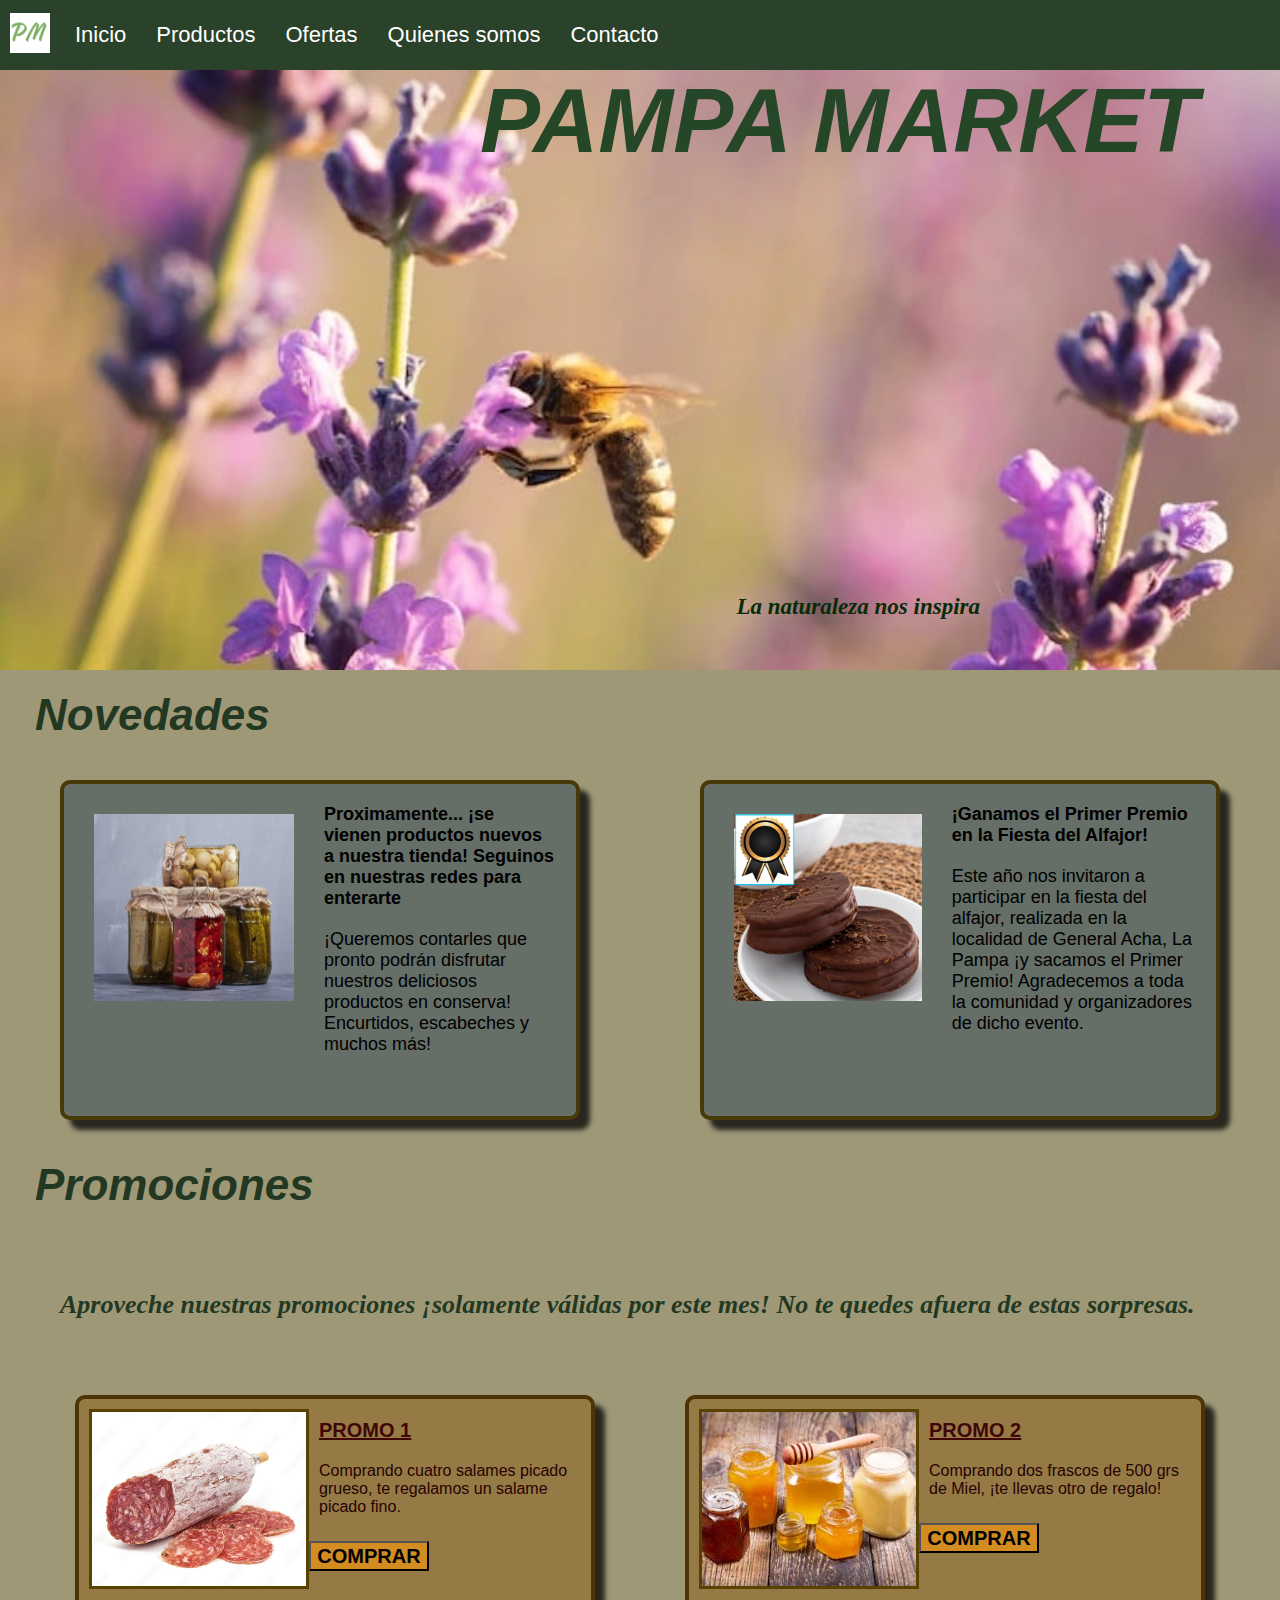
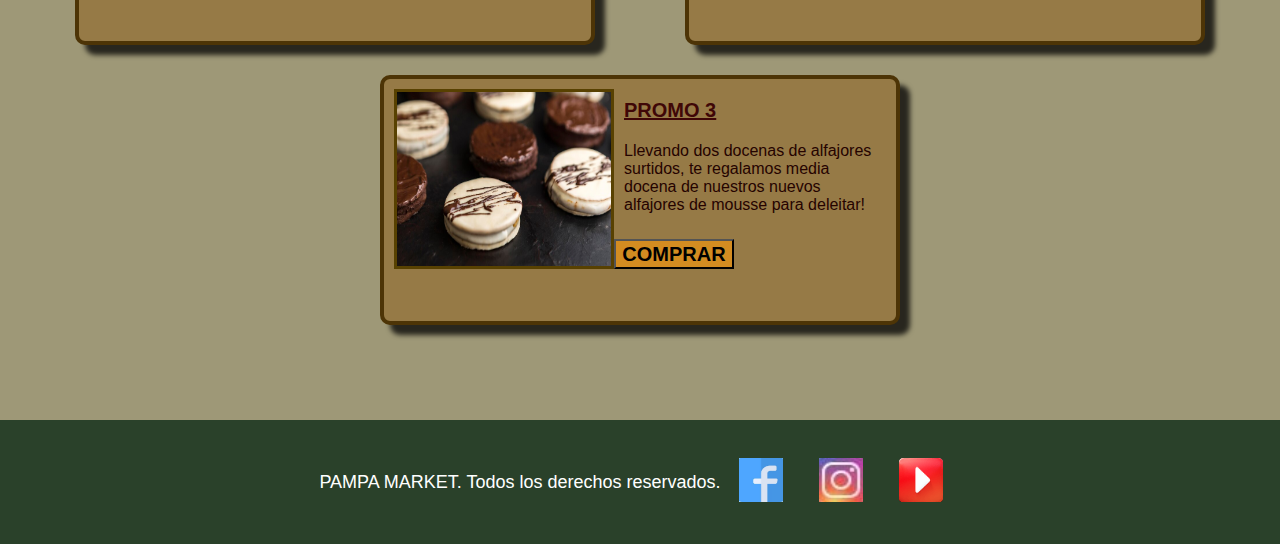
<file: index.html>
<!DOCTYPE html>
<html lang="en">
<head>
    <meta charset="UTF-8">
    <meta http-equiv="X-UA-Compatible" content="IE=edge">
    <meta name="viewport" content="width=device-width, initial-scale=1.0">
    <meta name="description" content="Descubri los productos regionales mas sabrosos y tradicionales">
    <title>Primer premio en la fiesta del alfajor</title>
    <link rel="shortcut icon" href="./assets/img/logo pampa market.jpg" type="image/x-icon">
    <link rel="stylesheet" href="https://cdnjs.cloudflare.com/ajax/libs/font-awesome/6.2.1/css/all.min.css" integrity="sha512-MV7K8+y+gLIBoVD59lQIYicR65iaqukzvf/nwasF0nqhPay5w/9lJmVM2hMDcnK1OnMGCdVK+iQrJ7lzPJQd1w==" crossorigin="anonymous" referrerpolicy="no-referrer" />
    <link rel="stylesheet" href="./assets/css/style.css">
</head>
<body>
    <nav class="navegador">
        <a href="./index.html"><img class="logo" src="./assets/img/logo pampa market-min.jpg" alt="Logo"></a>
        <label for="fa-bars"><i class="fa-solid fa-bars"></i></label>
        <input type="checkbox" name="" id="fa-bars">
        <ul>
            <li><a href="./index.html">Inicio</a></li>
            <li><a href="./pages/productos.html">Productos</a></li>
            <li><a href="./pages/ofertas.html">Ofertas</a></li>
            <li><a href="./pages/quienes-somos.html">Quienes somos</a></li>
            <li><a href="./pages/contacto.html">Contacto</a></li>
        </ul> 
    </nav>
    <header>
        <div class="imagenInicio">
            <h1 class="nombreEmpresa">PAMPA MARKET</h1>
            <h5 class="frase">La naturaleza nos inspira</h5>
        </div>    
    </header>
    <main class="fondoPagina">
        <h2 class="titulo">Novedades</h2>
            <section class="novedades">
                <div class="novedad">
                    <img class="novedades__img" src="./assets/img/encurtidos-min.jpg" alt="encurtidos y conservas">
                    <div>
                        <h4 class="subtituloNov" ><strong>Proximamente... ¡se vienen productos nuevos a nuestra tienda! Seguinos en nuestras redes para enterarte</strong></h4>
                        <p class="novedades__descrip"> ¡Queremos contarles que pronto podrán disfrutar nuestros deliciosos productos en conserva! Encurtidos,  escabeches y muchos más!</p>
                    </div>
                </div>
                <div class="novedad">
                    <img class="novedades__img" src="./assets/img/alfajor-premio-min.jpeg" alt="premio alfajor">
                    <div>   
                        <h4 class="subtituloNov" ><strong> ¡Ganamos el Primer Premio en la Fiesta del Alfajor!</strong></h4>
                        <p class="novedades__descrip">Este año nos invitaron a participar en la fiesta del alfajor, realizada en la localidad de General Acha, La Pampa ¡y sacamos el Primer Premio! Agradecemos a toda la comunidad y organizadores de dicho evento.</p>
                    </div>   
                </div>
            </section>
        <h2 class="titulo">Promociones</h2>
            <h4><p class="promoEnfasis">Aproveche nuestras promociones ¡solamente válidas por este mes! No te quedes afuera de estas sorpresas.</p></h4>
            <section class="promociones">
                <div class="promo">
                    <img class="promo__img" src="./assets/img/salame-min.jpg" alt="salames">
                    <div class="promoInfo">
                        <h4 class="promo__titulo">PROMO 1</h4>     
                        <p class="promo__descrip">Comprando cuatro salames picado grueso, te regalamos un salame picado fino. </p>
                        <button class="button">COMPRAR</button>
                    </div>
                </div>
                <div class="promo">
                    <img class="promo__img" src="./assets/img/foto miel-min.jpg" alt="miel">
                    <div class="promoInfo">
                        <h4 class="promo__titulo">PROMO 2</h4>     
                        <p class="promo__descrip">Comprando dos frascos de 500 grs de Miel, ¡te llevas otro de regalo! </p>
                        <button class="button">COMPRAR</button>
                    </div>
                </div>
                <div class="promo">
                    <img class="promo__img" src="./assets/img/alfajoresbyn-min.jpg" alt="alfajores">
                    <div class="promoInfo">
                        <h4 class="promo__titulo">PROMO 3</h4>     
                        <p class="promo__descrip">Llevando dos docenas de alfajores surtidos, te regalamos media docena de nuestros nuevos alfajores de mousse para deleitar!</p>
                        <button class="button">COMPRAR</button>
                    </div>
                </div>
            </section>
    </main>
    <aside></aside>
    <footer>
        <div class="piePagina">
            <h5 class="footDescrip">PAMPA MARKET. Todos los derechos reservados.</h5>
            <a href="https://www.facebook.com/" target="_blank"><img class="logoRedes" src="./assets/img/fbicon-min.jpg" alt="facebook"></a>
            <a href="https://www.instagram.com/" target="_blank"><img class="logoRedes" src="./assets/img/iconinsta-min.jpg" alt="instagram"></a>
            <a href="https://www.youtube.com/" target="_blank"><img class="logoRedes" src="./assets/img/iconytbe-min.png" alt="youtube"></a>
        </div>
    </footer>
</body>
</html>
</file>
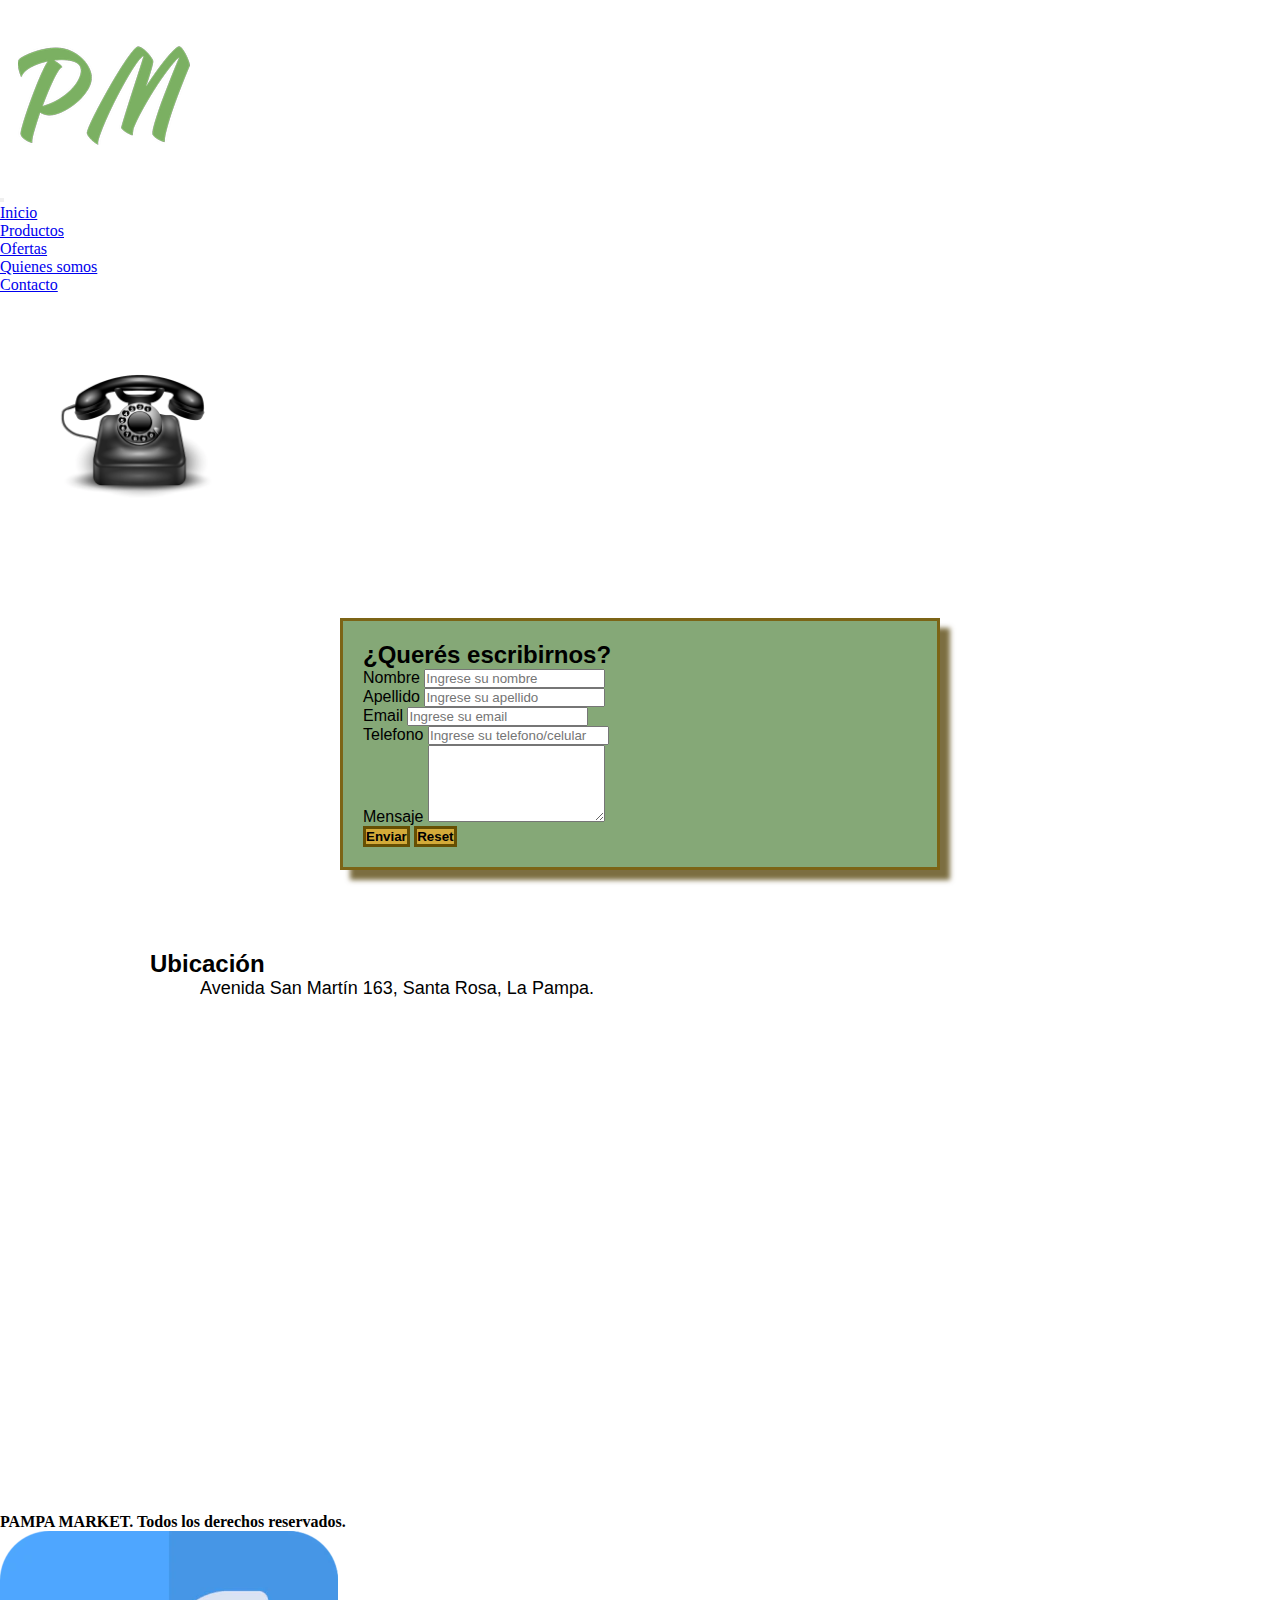
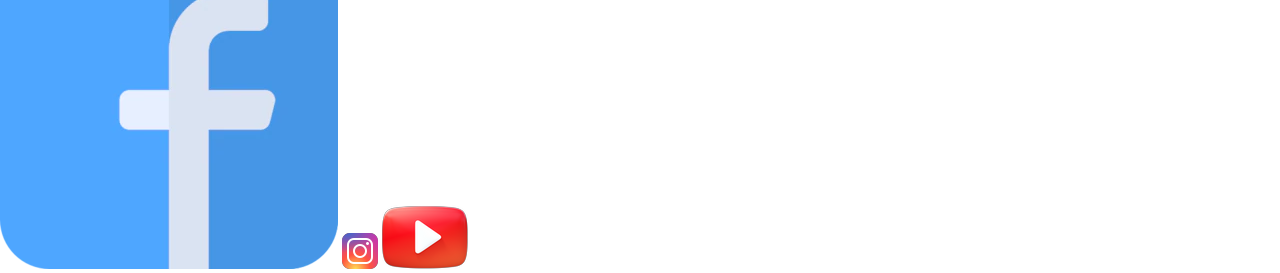
<file: pages/contacto.html>
<!DOCTYPE html>
<html lang="en">
<head>
    <meta charset="UTF-8">
    <meta http-equiv="X-UA-Compatible" content="IE=edge">
    <meta name="viewport" content="width=device-width, initial-scale=1.0">
    <title>Contacto</title>
    <link href="https://cdn.jsdelivr.net/npm/bootstrap@5.3.0-alpha1/dist/css/bootstrap.min.css" rel="stylesheet" integrity="sha384-GLhlTQ8iRABdZLl6O3oVMWSktQOp6b7In1Zl3/Jr59b6EGGoI1aFkw7cmDA6j6gD" crossorigin="anonymous">
    <link rel="stylesheet" href="../assets/css/style.css">
</head>
<body>
    <nav class="navbar navbar-expand-lg navbar-dark bg-dark">
        <div class="container-fluid">
            <button class="navbar-toggler" type="button" data-bs-toggle="collapse" data-bs-target="#navbarNav" aria-controls="navbarNav" aria-expanded="false" aria-label="Toggle navigation">
                <span class="navbar-toggler-icon"></span>
            </button>
            <a class="navbar-brand" href="#"><img class="logo" src="../assets/img/logo pampa market.jpg" alt=""></a>
            <div class="collapse navbar-collapse" id="navbarNav">
                <ul class="navbar-nav">
                    <li class="nav-item">
                        <a class="nav-link active" aria-current="page" href="../index.html">Inicio</a>
                    </li>
                    <li class="nav-item">
                        <a class="nav-link" href="../pages/productos.html">Productos</a>
                    </li>
                    <li class="nav-item">
                        <a class="nav-link" href="../pages/ofertas.html">Ofertas</a>
                    </li>
                    <li class="nav-item">
                        <a class="nav-link" href="../pages/quienes-somos.html">Quienes somos</a>
                    </li>
                    <li class="nav-item">
                        <a class="nav-link" href="../pages/contacto.html">Contacto</a>
                    </li>
                </ul>
            </div>
        </div>
    </nav>
    <header></header>
    <main class="contenidoContacto">
        <div>
            <img class="telefono" src="../assets/img/telefonofijo.webp" alt="telefono">
        </div>
        <form class="formulario" action="">
            <h2 class="tituloFormulario">¿Querés escribirnos?</h2>
            <div class="mb-3">
                <label for="nombre" class="form-label">Nombre</label>
                <input type="text" class="form-control" id="nombre" placeholder="Ingrese su nombre">
            </div>
            <div class="mb-3">
                <label for="apellido" class="form-label">Apellido</label>
                <input type="text" class="form-control" id="apellido" placeholder="Ingrese su apellido">
            </div>
            <div class="mb-3">
                <label for="email" class="form-label">Email</label>
                <input type="email" class="form-control" id="email" placeholder="Ingrese su email">
            </div>
            <div class="mb-3">
                <label for="telefono" class="form-label">Telefono</label>
                <input type="number" class="form-control" id="telefono" placeholder="Ingrese su telefono/celular">
            </div>
            <div class="mb-3">
                <label for="mensaje" class="form-label">Mensaje</label>
                <textarea class="form-control" id="mensaje" rows="5"></textarea>
            </div>
            <div class="d-grid gap-2 col-6 mx-auto">
                <button class="btn btn-primary" type="button">Enviar</button>
                <button class="btn btn-primary" type="reset">Reset</button>
            </div>
        </form>
        <div class="ubicacion">
            <h2 class="ubicacion__titulo">Ubicación</h2>
            <p class="ubicacion__calle">Avenida San Martín 163, Santa Rosa, La Pampa.</p>
        </div>
        <iframe class="mapa" src="https://www.google.com/maps/embed?pb=!1m18!1m12!1m3!1d5385.460477762418!2d-64.29009313901784!3d-36.62123616557854!2m3!1f0!2f0!3f0!3m2!1i1024!2i768!4f13.1!3m3!1m2!1s0x95c2cd07f1ff0ef7%3A0xc7e9ae450b981643!2sPlaza%20San%20Mart%C3%ADn!5e0!3m2!1ses!2sar!4v1669242197837!5m2!1ses!2sar" width="600" height="450" style="border:0;" allowfullscreen="" loading="lazy" referrerpolicy="no-referrer-when-downgrade"></iframe>
    </main>
    <aside></aside>
    <footer class="p-3 footer">
        <div class="row align-items-center container-fluid">
            <div class="col-12 col-md-6">
                <h4 class="footerTitulo">PAMPA MARKET. Todos los derechos reservados.</h4>
            </div>
            <div class="col-12 col-md-6">
                <a href="https://www.facebook.com/" target="_blank" ><img class="logoRedes" src="../assets/img/fbicon.webp" alt="facebook"></a>   
                <a href="https://www.instagram.com/" target="_blank"><img class="logoRedes" src="../assets/img/iconinsta.png" alt="instagram"></a>
                <a href="https://www.youtube.com/" target="_blank"><img class="logoRedes" src="../assets/img/iconytbe.png" alt="youtube"></a>
            </div>
        </div>
    </footer>
    <script src="https://cdn.jsdelivr.net/npm/bootstrap@5.3.0-alpha1/dist/js/bootstrap.bundle.min.js" integrity="sha384-w76AqPfDkMBDXo30jS1Sgez6pr3x5MlQ1ZAGC+nuZB+EYdgRZgiwxhTBTkF7CXvN" crossorigin="anonymous"></script>
</body>
</html>
</file>
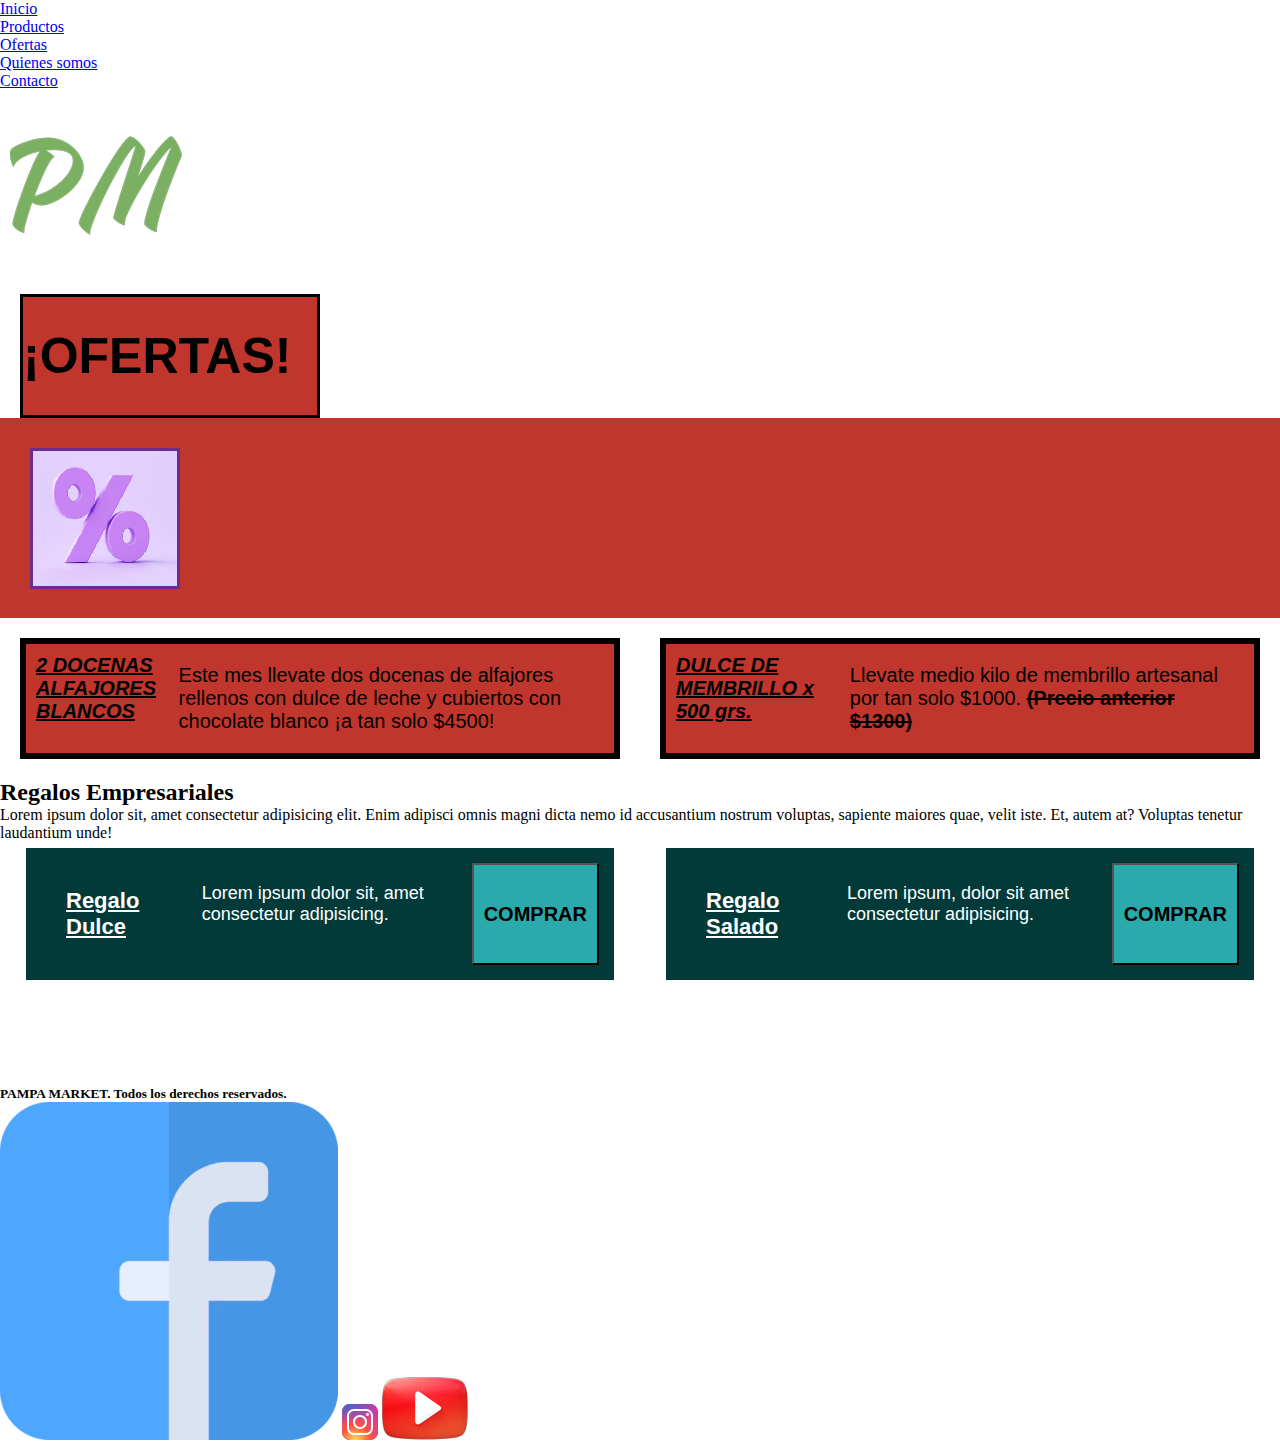
<file: pages/ofertas.html>
<!DOCTYPE html>
<html lang="en">
<head>
    <meta charset="UTF-8">
    <meta http-equiv="X-UA-Compatible" content="IE=edge">
    <meta name="viewport" content="width=device-width, initial-scale=1.0">
    <title>Ofertas</title>
    <link rel="stylesheet" href="https://cdnjs.cloudflare.com/ajax/libs/font-awesome/6.2.1/css/all.min.css" integrity="sha512-MV7K8+y+gLIBoVD59lQIYicR65iaqukzvf/nwasF0nqhPay5w/9lJmVM2hMDcnK1OnMGCdVK+iQrJ7lzPJQd1w==" crossorigin="anonymous" referrerpolicy="no-referrer" />
    <link rel="stylesheet" href="../assets/css/style.css">
</head>
<body class="grillaOfertas">
    <nav class="navegadorGrillas">  
        <i class="fa-solid fa-bars"></i>
        <ul>
            <li><a href="../index.html">Inicio</a></li>
            <li><a href="./productos.html">Productos</a></li>   
            <li><a href="./ofertas.html">Ofertas</a></li>
            <li><a href="./quienes-somos.html">Quienes somos</a></li>
            <li><a href="./contacto.html">Contacto</a></li>
        </ul> 
        <a href="../index.html"><img class="logo" src="../assets/img/logo pampa market.jpg" alt=""></a> 
    </nav>
    <header>
        <h2 class="ofertasTitulo">¡OFERTAS!</h1>
    </header>
    <main>
        <div class="contenedorPorcentaje">
            <img class="porcentaje" src="../assets/img/porcentaje.png" alt="">
        </div>
        <section class="ofertas">
            <div class="oferta">
                <h2 class="oferta__titulo">2 DOCENAS ALFAJORES BLANCOS</h2>
                <p class="oferta__descrip">Este mes llevate dos docenas de alfajores rellenos con dulce de leche y cubiertos con chocolate blanco ¡a tan solo $4500!</p>
            </div>
            <div class="oferta">
                <h2 class="oferta__titulo">DULCE DE MEMBRILLO x 500 grs.</h2>
                <p class="oferta__descrip">Llevate medio kilo de membrillo artesanal por tan solo $1000. <strong class="precioAnterior">(Precio anterior $1300)</strong></p>
            </div>
        </section>
        <div>
            <h2 class="regalosTitulo"> Regalos Empresariales</h2>
            <p class="regalosDescrip">Lorem ipsum dolor sit, amet consectetur adipisicing elit. Enim adipisci omnis magni dicta nemo id accusantium nostrum voluptas, sapiente maiores quae, velit iste. Et, autem at? Voluptas tenetur laudantium unde!</p>
        </div>
        <section class="regalos">
            <div class="regalo">
                <h4 class="regalo__titulo">Regalo Dulce</h4>
                <p class="regalo__descrip">Lorem ipsum dolor sit, amet consectetur adipisicing.</p>
                <button class="regalo__btn">COMPRAR</button>
            </div>
            <div class="regalo">
                <h4 class="regalo__titulo">Regalo Salado</h4>
                <p class="regalo__descrip">Lorem ipsum, dolor sit amet consectetur adipisicing.</p>
                <button class="regalo__btn">COMPRAR</button>
            </div>
        </section>
    </main>
    <aside></aside>
    <footer>
        <div class="foot">
            <h5 class="footDescrip">PAMPA MARKET. Todos los derechos reservados.</h5>
            <a href="https://www.facebook.com/" target="_blank"><img class="logoFacebook" src="../assets/img/fbicon.webp" alt="facebook"></a>
            <a href="https://www.instagram.com/" target="_blank"><img class="logoInstagram" src="../assets/img/iconinsta.png" alt="instagram"></a>
            <a href="https://www.youtube.com/" target="_blank"><img class="logoYoutube" src="../assets/img/iconytbe.png" alt="youtube"></a>
        </div>
    </footer>
    
</body>
</html>
</file>
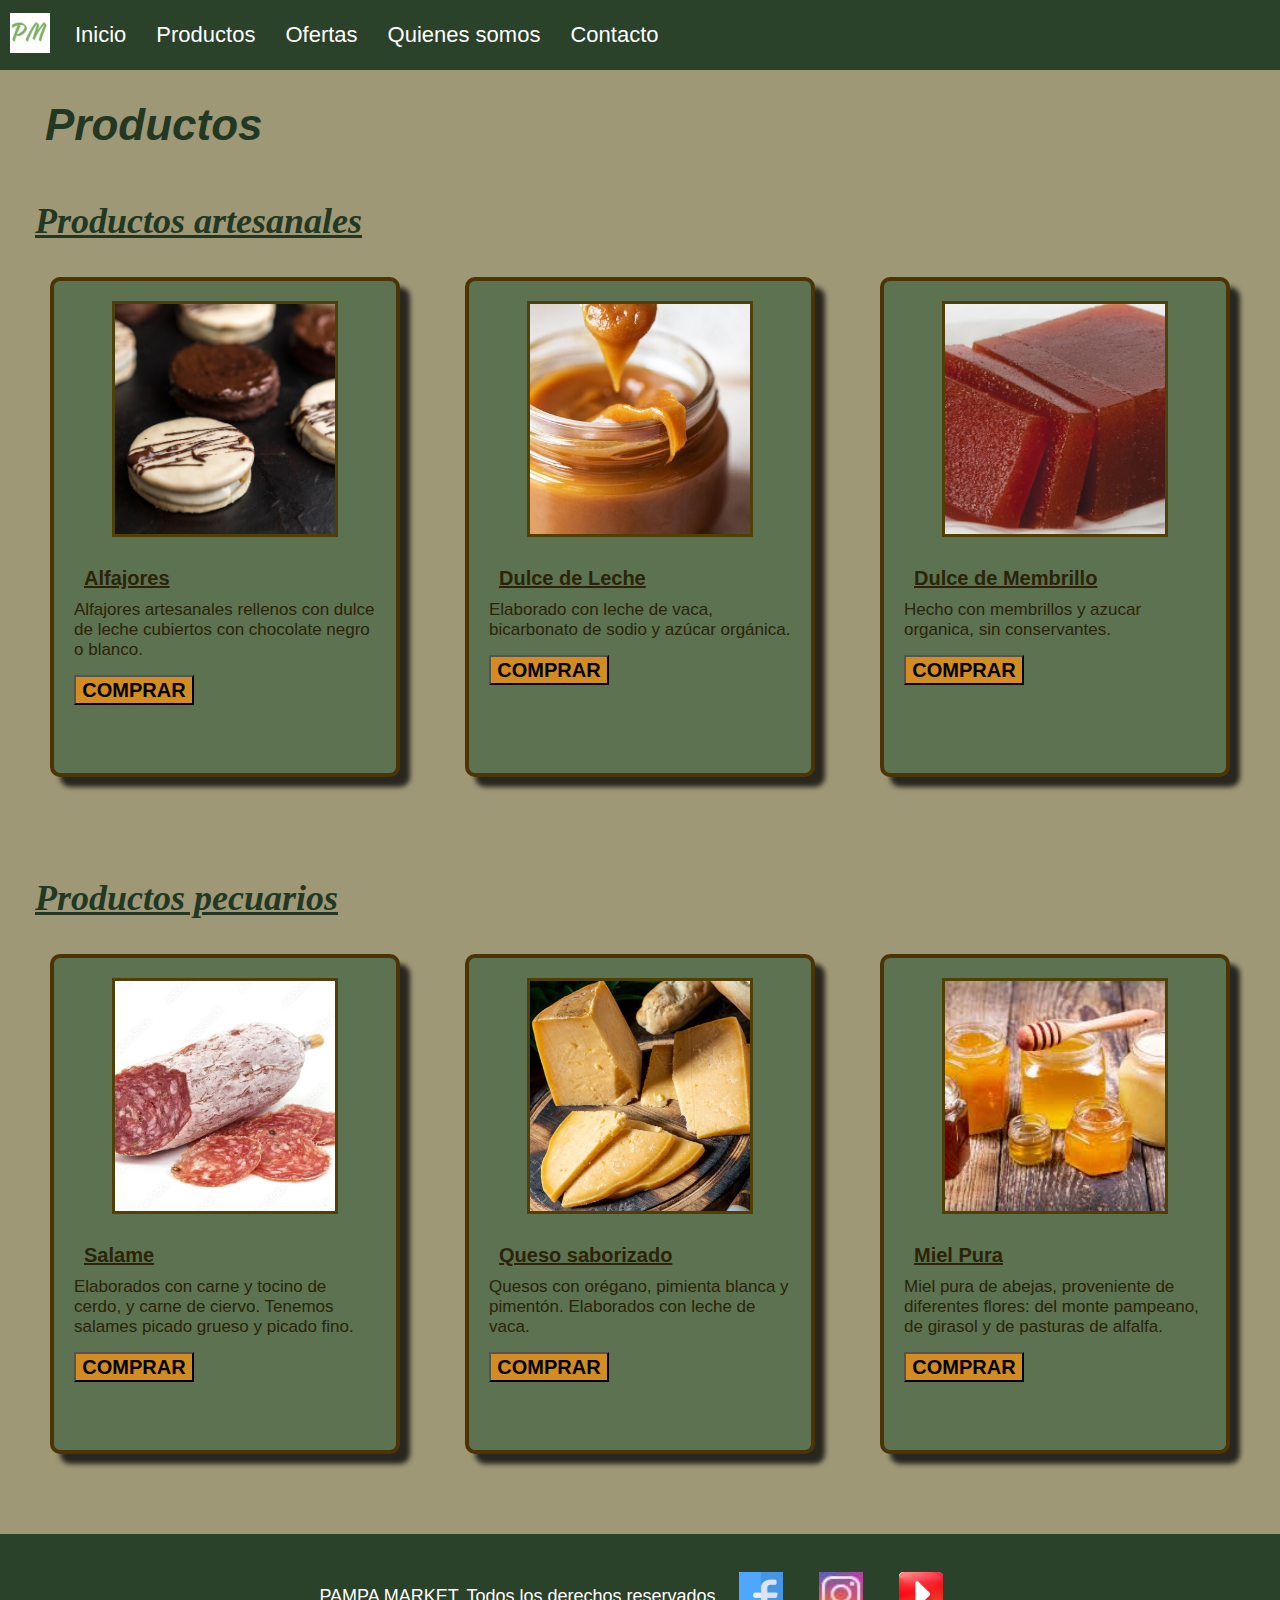
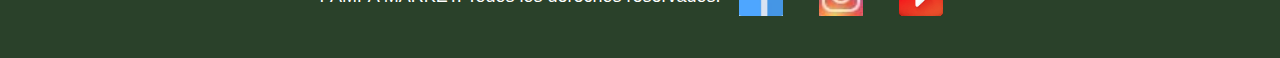
<file: pages/productos.html>
<!DOCTYPE html>
<html lang="en">
<head>
    <meta charset="UTF-8">
    <meta http-equiv="X-UA-Compatible" content="IE=edge">
    <meta name="viewport" content="width=device-width, initial-scale=1.0">
    <title>Productos artesanales regionales</title>
    <link rel="stylesheet" href="https://cdnjs.cloudflare.com/ajax/libs/font-awesome/6.2.1/css/all.min.css" integrity="sha512-MV7K8+y+gLIBoVD59lQIYicR65iaqukzvf/nwasF0nqhPay5w/9lJmVM2hMDcnK1OnMGCdVK+iQrJ7lzPJQd1w==" crossorigin="anonymous" referrerpolicy="no-referrer" />
    <link rel="stylesheet" href="../assets/css/style.css">
</head>
<body>
    <nav class="navegador">  
        <a href="../index.html"><img class="logo" src="../assets/img/logo pampa market-min.jpg" alt="Logo"></a>
        <i class="fa-solid fa-bars"></i>
        <ul>
            <li><a href="../index.html">Inicio</a></li>
            <li><a href="./productos.html">Productos</a></li>
            <li><a href="./ofertas.html">Ofertas</a></li> 
            <li><a href="./quienes-somos.html">Quienes somos</a></li>
            <li><a href="./contacto.html">Contacto</a></li>
        </ul>      
    </nav>
    <header class="headerPagina">
        <h1 class="titulo">Productos</h1>
    </header>
    <main class="fondoPagina">
        <h3 class="subtitulos">Productos artesanales</h3>
            <section class="tarjetas">
                <div class="tarjeta">
                    <img class="tarjeta__img" src="../assets/img/alfajoresbyn-min.jpg" alt="Alfajores">
                    <div class="tarjeta__info">
                        <h4 class="tarjeta__titulo">Alfajores</h4>
                        <p class="tarjeta__descrip">Alfajores artesanales rellenos con dulce de leche cubiertos con chocolate negro o blanco.</p>
                        <button class="button">COMPRAR</button>
                    </div>
                </div>
                <div class="tarjeta">
                    <img class="tarjeta__img" src="../assets/img/dulcedl-min.jpg" alt="Dulce de leche">
                    <div class="tarjeta__info">
                        <h4 class="tarjeta__titulo">Dulce de Leche</h4>
                        <p class="tarjeta__descrip">Elaborado con leche de vaca, bicarbonato de sodio y azúcar orgánica.</p>
                        <button class="button">COMPRAR</button>
                    </div>    
                </div>
                <div class="tarjeta">
                    <img class="tarjeta__img" src="../assets/img/imgmembrillo-min.jpg" alt="Membrillo">
                    <div class="tarjeta__info">    
                        <h4 class="tarjeta__titulo">Dulce de Membrillo</h4>
                        <p class="tarjeta__descrip">Hecho con membrillos y azucar organica, sin conservantes.</p>
                        <button class="button">COMPRAR</button>
                    </div>   
                </div>
            </section>
        <h3 class="subtitulos">Productos pecuarios</h3>
            <section class="tarjetas"> 
                <div class="tarjeta">
                    <img class="tarjeta__img" src="../assets/img/salame-min.jpg" alt="Salame">
                    <div class="tarjeta__info">
                        <h4 class="tarjeta__titulo">Salame</h4>
                        <p class="tarjeta__descrip">Elaborados con carne y tocino de cerdo, y carne de ciervo. Tenemos salames picado grueso y picado fino.</p>
                        <button class="button">COMPRAR</button>
                    </div>        
                </div>
                <div class="tarjeta">
                    <img class="tarjeta__img" src="../assets/img/quesoimg-min.jpg" alt="Queso saborizado">
                    <div class="tarjeta__info">
                        <h4 class="tarjeta__titulo">Queso saborizado</h4>
                        <p class="tarjeta__descrip">Quesos con orégano, pimienta blanca y pimentón. Elaborados con leche de vaca.</p>
                        <button class="button">COMPRAR</button>
                    </div>       
                </div>
                <div class="tarjeta">
                    <img class="tarjeta__img" src="../assets/img/foto miel-min.jpg" alt="Miel">
                    <div class="tarjeta__info">
                        <h4 class="tarjeta__titulo">Miel Pura</h4>   
                        <p class="tarjeta__descrip">Miel pura de abejas, proveniente de diferentes flores: del monte pampeano, de girasol y de pasturas de alfalfa.</p>
                        <button class="button">COMPRAR</button>
                    </div>
                </div>
            </section>
    </main>
    <aside></aside>
    <footer>
        <div class="piePagina">
            <h5 class="footDescrip">PAMPA MARKET. Todos los derechos reservados.</h5>
            <a href="https://www.facebook.com/" target="_blank"><img class="logoRedes" src="../assets/img/fbicon-min.jpg" alt="facebook"></a>
            <a href="https://www.instagram.com/" target="_blank"><img class="logoRedes" src="../assets/img/iconinsta-min.jpg" alt="instagram"></a>
            <a href="https://www.youtube.com/" target="_blank"><img class="logoRedes" src="../assets/img/iconytbe-min.png" alt="youtube"></a>
        </div>
    </footer>
</body>
</html>
</file>
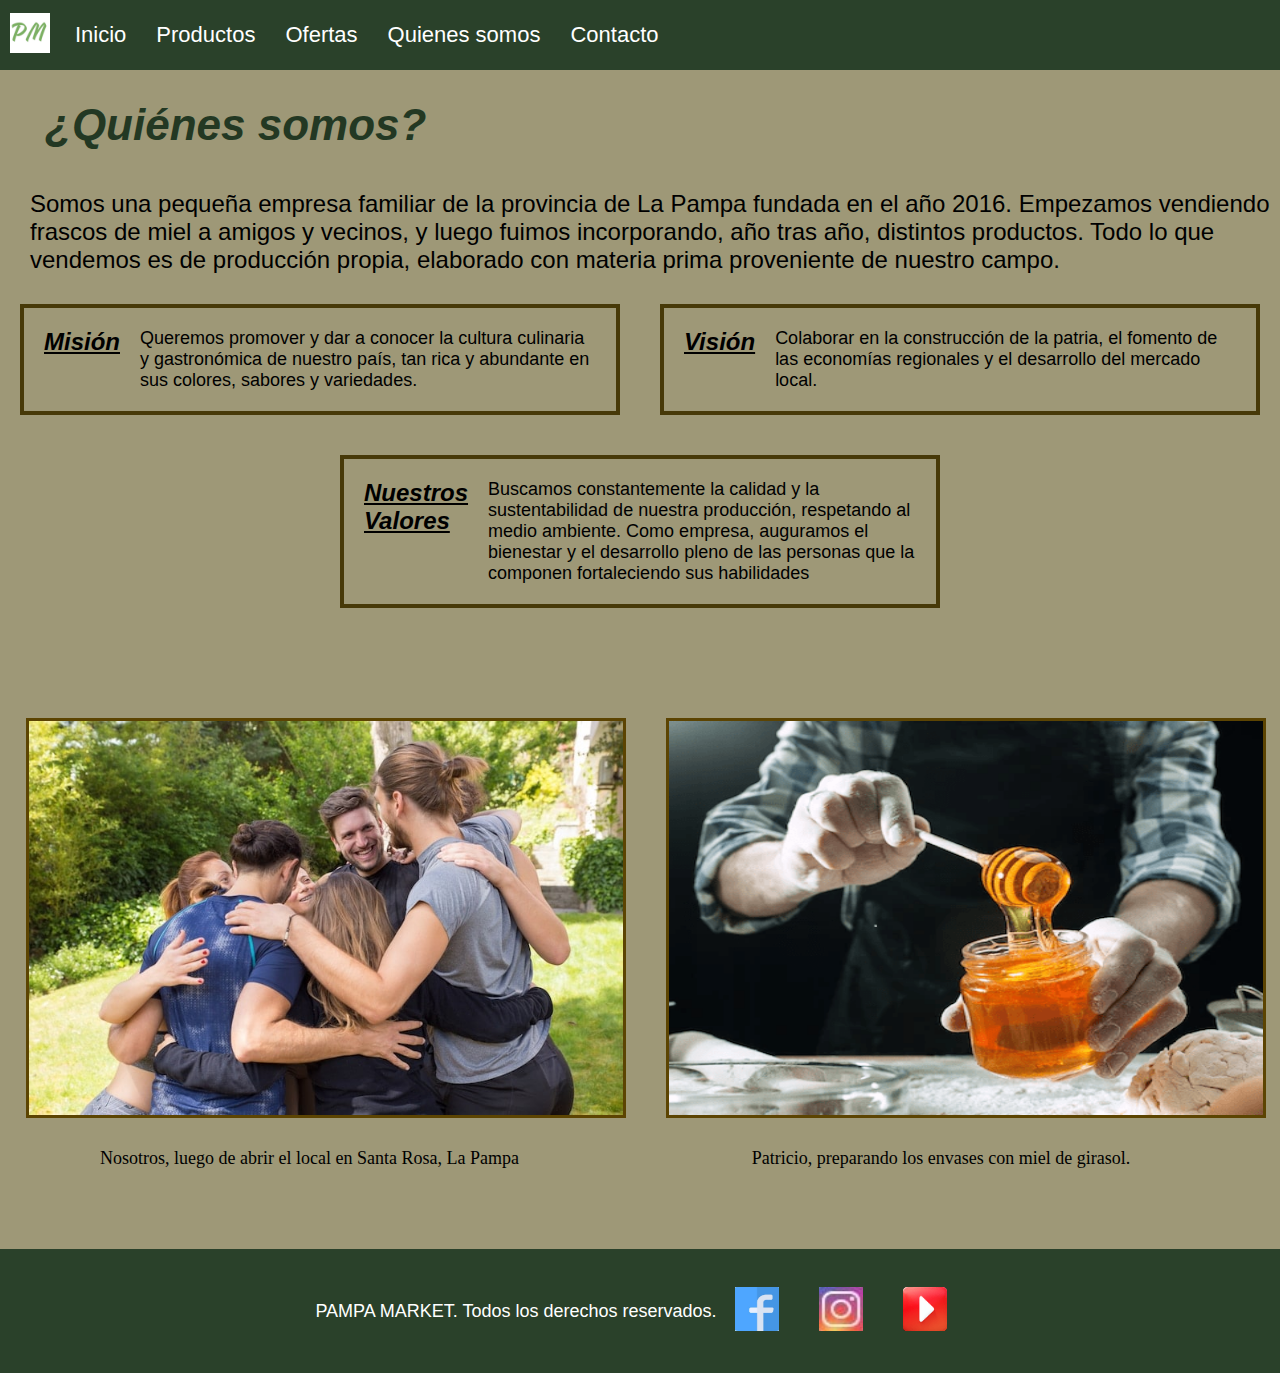
<file: pages/quienes-somos.html>
<!DOCTYPE html>
<html lang="en">
<head>
    <meta charset="UTF-8">
    <meta http-equiv="X-UA-Compatible" content="IE=edge">
    <meta name="viewport" content="width=device-width, initial-scale=1.0">
    <meta name="description" content="Conocé nuestra empresa de alimentos de la provincia de La Pampa">
    <title>Empresa productos regionales</title>
    <link rel="stylesheet" href="https://cdnjs.cloudflare.com/ajax/libs/font-awesome/6.2.1/css/all.min.css" integrity="sha512-MV7K8+y+gLIBoVD59lQIYicR65iaqukzvf/nwasF0nqhPay5w/9lJmVM2hMDcnK1OnMGCdVK+iQrJ7lzPJQd1w==" crossorigin="anonymous" referrerpolicy="no-referrer" />
    <link rel="stylesheet" href="../assets/css/style.css">
</head>
<body>
    <nav class="navegador">
        <a href="../index.html"><img class="logo" src="../assets/img/logo pampa market-min.jpg" alt="Logo"></a>
        <label for="fa-bars"><i class="fa-solid fa-bars"></i></label>
        <input type="checkbox" name="" id="fa-bars">
        <ul>
            <li><a href="../index.html">Inicio</a></li>
            <li><a href="./productos.html">Productos</a></li>
            <li><a href="./ofertas.html">Ofertas</a></li> 
            <li><a href="./quienes-somos.html">Quienes somos</a></li>
            <li><a href="./contacto.html">Contacto</a></li>
        </ul>
    </nav>
    <header class="headerPagina">
        <h1 class="titulo">¿Quiénes somos?</h1>
    </header>
    <main class="fondoPagina">
        <p class="nosotrosDescrip">Somos una pequeña empresa familiar de la provincia de La Pampa fundada en el año 2016. Empezamos vendiendo frascos de miel a amigos y vecinos, y luego fuimos incorporando, año tras año, distintos productos. Todo lo que vendemos es de producción propia, elaborado con materia prima proveniente de nuestro campo.</p>
        <section class="elementosIdentidad">
            <div class="elementos">
                <h2 class="elemento__titulo">Misión</h2>
                <p class="elemento__descrip">Queremos promover y dar a conocer la cultura culinaria y gastronómica de nuestro país, tan rica y abundante en sus colores, sabores y variedades.</p>
            </div>
            <div class="elementos">
                <h2 class="elemento__titulo">Visión</h2>
                <p class="elemento__descrip">Colaborar en la construcción de la patria, el fomento de las economías regionales y el desarrollo del mercado local.</p>
            </div>
            <div class="elementos">  
                <h2 class="elemento__titulo">Nuestros Valores</h2>
                <p class="elemento__descrip">Buscamos constantemente la calidad y la sustentabilidad  de nuestra producción, respetando al medio ambiente. Como empresa, auguramos el bienestar y el desarrollo pleno de las personas que la componen fortaleciendo sus habilidades </p>
            </div>
        </section>
        <div class="fotosPersonas">
            <div class="personas">
                <img class="personasImg" src="../assets/img/personas-min.jpg" alt="Nosotros abrazandonos">
                <p class="personasDescrip">Nosotros, luego de abrir el local en Santa Rosa, La Pampa</p>
            </div>
            <div class="personas">
                <img class="personasImg" src="../assets/img/mielenmano-min.png" alt="Seleccionando la miel">
                <p class="personasDescrip">Patricio, preparando los envases con miel de girasol.</p>
            </div>
        </div>
    </main>
    <footer>
        <div class="piePagina">
            <h5 class="footDescrip">PAMPA MARKET. Todos los derechos reservados.</h5>
            <div>
            <a href="https://www.facebook.com/" target="_blank"><img class="logoRedes" src="../assets/img/fbicon-min.jpg" alt="facebook"></a>
            <a href="https://www.instagram.com/" target="_blank"><img class="logoRedes" src="../assets/img/iconinsta-min.jpg" alt="instagram"></a>
            <a href="https://www.youtube.com/" target="_blank"><img class="logoRedes" src="../assets/img/iconytbe-min.png" alt="youtube"></a>
            </div>
        </div>
    </footer>
</body>
</html>
</file>
<file: assets/css/style.css>
* {
  margin: 0;
  padding: 0;
  box-sizing: border-box;
}

.fondoPagina {
  background-color: rgb(158, 152, 119);
}

.tarjetas .tarjeta .tarjeta__info .button, .promociones .promo .promoInfo .button {
  background-color: rgb(211, 140, 33);
  height: 30px;
  width: 120px;
  font-size: 20px;
  font-weight: 600;
  margin: 15px auto;
}

.navegador {
  background-color: rgb(42, 65, 42);
  display: flex;
  height: 70px;
  align-items: center;
  justify-content: start;
}
.navegador label .fa-bars {
  display: none;
}
@media (max-width: 667px) {
  .navegador label .fa-bars {
    display: block;
    color: white;
    padding: 20px;
    font-size: 30px;
  }
}
.navegador input[type=checkbox] {
  display: none;
}
.navegador input[type=checkbox]:checked + ul {
  left: 0;
}
.navegador ul {
  list-style-type: none;
  display: flex;
}
@media (max-width: 667px) {
  .navegador ul {
    position: fixed;
    display: flex;
    flex-direction: column;
    width: 250px;
    background-color: rgb(78, 134, 78);
    height: calc(100vh - 70px);
    bottom: 0;
    left: -300px;
    z-index: 100;
    transition: 0, 8s;
  }
  .navegador ul:hover {
    left: 0;
  }
}
.navegador ul li > a {
  display: block;
  text-decoration: none;
  color: white;
  padding: 15px;
  font-size: 22px;
  font-family: Arial, Helvetica, sans-serif;
}
.navegador .logo {
  width: 60px;
  height: 60px;
  padding: 10px;
}
@media (max-width: 667px) {
  .navegador .logo {
    position: absolute;
    right: 10px;
    top: 8px;
  }
}

.novedades {
  display: flex;
  flex-wrap: wrap;
  justify-content: space-around;
}
.novedades .novedad {
  display: flex;
  width: 520px;
  height: 340px;
  border: solid 4px rgb(71, 57, 8);
  border-radius: 10px;
  padding: 10px;
  margin: 20px;
  background-color: rgb(101, 110, 103);
  box-shadow: 10px 10px 5px 0px rgba(0, 0, 0, 0.75);
}
@media (max-width: 504px) {
  .novedades .novedad {
    width: 450px;
    height: 290px;
  }
}
@media (max-width: 418px) {
  .novedades .novedad {
    width: 400px;
    height: 290px;
    padding: 8px;
    margin: 10px;
  }
}
.novedades .novedad .novedades__img {
  width: 200px;
  height: 60%;
  margin: 20px;
}
@media (max-width: 418px) {
  .novedades .novedad .novedades__img {
    width: 150px;
  }
}
@media (max-width: 363px) {
  .novedades .novedad .novedades__img {
    width: 140px;
    height: 50%;
    margin: 10px;
  }
}
.novedades .novedad .novedades__descrip {
  font-family: Arial, Helvetica, sans-serif;
  font-size: 18px;
  padding: 10px;
}
@media (max-width: 504px) {
  .novedades .novedad .novedades__descrip {
    font-size: 12px;
  }
}

.piePagina {
  background-color: rgb(42, 65, 42);
  padding: 20px;
  display: flex;
  align-items: center;
  justify-content: center;
  color: white;
}
@media (max-width: 550px) {
  .piePagina {
    display: flex;
    flex-wrap: wrap;
    justify-content: center;
    align-items: center;
    margin-bottom: 0;
    padding: 10px;
  }
}
.piePagina .footDescrip {
  font-size: 18px;
  font-family: Arial, Helvetica, sans-serif;
  font-weight: 200;
  color: white;
  text-align: center;
}
@media (max-width: 400px) {
  .piePagina .footDescrip {
    font-size: 14px;
  }
}
.piePagina .logoRedes {
  width: 60px;
  height: 60px;
  margin: 10px;
  padding: 8px;
}
@media (max-width: 400px) {
  .piePagina .logoRedes {
    width: 45px;
    height: 45px;
  }
}

.promoEnfasis {
  padding: 20px;
  font-family: Georgia, "Times New Roman", Times, serif;
  font-style: oblique;
  font-size: 26px;
  margin-left: 20px;
  margin: 40px;
  color: rgb(35, 56, 35);
}
@media (max-width: 458px) {
  .promoEnfasis {
    font-size: 20px;
  }
}

.promociones {
  display: flex;
  flex-wrap: wrap;
  justify-content: space-evenly;
  padding-bottom: 80px;
}
.promociones .promo {
  background-color: rgb(150, 122, 70);
  color: rgb(37, 3, 0);
  border: solid 4px rgb(77, 52, 6);
  border-radius: 10px;
  box-shadow: 10px 10px 5px 0px rgba(0, 0, 0, 0.75);
  padding: 10px;
  margin: 15px;
  display: flex;
  width: 520px;
  height: 250px;
}
@media (max-width: 370px) {
  .promociones .promo {
    width: 300px;
    height: 240px;
  }
}
.promociones .promo .promo__img {
  width: 220px;
  height: 180px;
  border: solid rgb(88, 65, 1);
}
@media (max-width: 420px) {
  .promociones .promo .promo__img {
    width: 150px;
    height: 150px;
  }
}
@media (max-width: 370px) {
  .promociones .promo .promo__img {
    width: 100px;
    height: 100px;
  }
}
.promociones .promo .promoInfo {
  font-family: Arial, Helvetica, sans-serif;
}
.promociones .promo .promoInfo .promo__titulo {
  text-decoration: underline;
  color: rgb(63, 7, 7);
  padding: 10px;
  font-size: 20px;
}
@media (max-width: 458px) {
  .promociones .promo .promoInfo .promo__titulo {
    font-size: 16px;
  }
}
.promociones .promo .promoInfo .promo__descrip {
  font-size: 16px;
  padding: 10px;
}
@media (max-width: 458px) {
  .promociones .promo .promoInfo .promo__descrip {
    font-size: 14px;
  }
}
.promociones .promo .promoInfo .button:hover {
  background-color: rgb(245, 38, 11);
}
@media (max-width: 458px) {
  .promociones .promo .promoInfo .button {
    width: 100px;
    font-size: 15px;
  }
}

.promo__titulo {
  font-size: 18px;
}

.promo__descrip {
  font-size: 15px;
}

.titulo {
  color: rgb(35, 56, 35);
  font-size: 44px;
  font-family: Arial, Helvetica, sans-serif;
  font-style: italic;
  padding: 20px;
  margin-left: 15px;
}
@media (max-width: 570px) {
  .titulo {
    font-size: 30px;
  }
}
@media (max-width: 340px) {
  .titulo {
    font-size: 24px;
  }
}

.subtituloNov {
  font-size: 18px;
  font-family: Arial, Helvetica, sans-serif;
  padding: 10px;
}
@media (max-width: 504px) {
  .subtituloNov {
    font-size: 16px;
  }
}
@media (max-width: 418px) {
  .subtituloNov {
    font-size: 14px;
  }
}
@media (max-width: 390px) {
  .subtituloNov {
    padding: 5px;
  }
}

.imagenInicio {
  background-image: url(../../assets/img/abejalav-min.jpg);
  background-size: cover;
  width: 100%;
  position: relative;
}
@media (max-width: 740px) {
  .imagenInicio {
    width: 100%;
    background-size: cover;
  }
}

.nombreEmpresa {
  height: 600px;
  color: rgb(38, 70, 40);
  font-style: italic;
  font-size: large;
  font-size: 90px;
  font-weight: 600;
  font-family: Verdana, Geneva, Tahoma, sans-serif;
  margin-top: 0;
  padding-left: 480px;
}
@media (max-width: 908px) {
  .nombreEmpresa {
    font-size: 40px;
    font-weight: 600;
    height: 200px;
  }
}
@media (max-width: 655px) {
  .nombreEmpresa {
    padding-left: 40px;
  }
}

.frase {
  padding: 50px;
  position: absolute;
  text-align: center;
  bottom: 0;
  right: 250px;
  font-style: oblique;
  font-size: 23px;
  color: rgb(8, 43, 8);
}
@media (max-width: 530px) {
  .frase {
    text-align: left;
    font-size: 18px;
    bottom: 0;
    left: 10;
    right: 100px;
    padding: 20px;
  }
}

.subtitulos {
  color: rgb(35, 56, 35);
  font-size: 36px;
  padding: 20px;
  margin-left: 15px;
  text-decoration: underline;
  font-style: oblique;
}
@media (max-width: 570px) {
  .subtitulos {
    font-size: 24px;
  }
}

.tarjetas {
  display: flex;
  flex-wrap: wrap;
  justify-content: space-evenly;
}
.tarjetas .tarjeta {
  background-color: rgb(92, 114, 81);
  color: rgb(43, 36, 8);
  border: solid 4px rgb(77, 52, 6);
  border-radius: 10px;
  box-shadow: 10px 10px 5px 0px rgba(0, 0, 0, 0.75);
  padding: 10px;
  margin: 15px;
  display: flex;
  flex-direction: column;
  width: 350px;
  height: 500px;
  margin-bottom: 80px;
}
@media (max-width: 370px) {
  .tarjetas .tarjeta {
    height: 330px;
  }
}
.tarjetas .tarjeta .tarjeta__img {
  width: 70%;
  height: 50%;
  margin: 10px auto;
  object-fit: cover;
  border: solid rgb(78, 64, 7);
}
@media (max-width: 370px) {
  .tarjetas .tarjeta .tarjeta__img {
    width: 60%;
    height: 50%;
  }
}
.tarjetas .tarjeta .tarjeta__info {
  margin: 10px;
  font-size: 17px;
  font-family: Arial, Helvetica, sans-serif;
}
@media (max-width: 370px) {
  .tarjetas .tarjeta .tarjeta__info {
    font-size: 15px;
  }
}
.tarjetas .tarjeta .tarjeta__info .tarjeta__titulo {
  margin: 10px;
  font-size: 20px;
  text-decoration: underline;
}
@media (max-width: 370px) {
  .tarjetas .tarjeta .tarjeta__info .tarjeta__titulo {
    font-size: 18px;
  }
}
.tarjetas .tarjeta .tarjeta__info .button:hover {
  background-color: rgb(245, 38, 11);
}
@media (max-width: 370px) {
  .tarjetas .tarjeta .tarjeta__info .button {
    font-size: 16px;
    width: 90px;
    margin: 5px;
  }
}

.ofertasTitulo {
  font-family: Arial, Helvetica, sans-serif;
  font-size: 50px;
  margin-left: 20px;
  padding-block: 30px;
  border: solid;
  width: 300px;
  background-color: rgb(192, 54, 44);
}
@media (max-width: 400px) {
  .ofertasTitulo {
    font-size: 35px;
    width: 200px;
  }
}
.ofertasTitulo:hover {
  transform: scale(1);
  font-size: 100px;
  color: rgb(110, 5, 5);
  border: solid;
  width: 600px;
}
@media (max-width: 560px) {
  .ofertasTitulo:hover {
    font-size: 70px;
    border: solid;
    width: 400px;
  }
}
@media (max-width: 432px) {
  .ofertasTitulo:hover {
    font-size: 40px;
    border: solid;
    width: 250px;
  }
}

.porcentaje {
  margin: 30px;
  width: 150px;
  border: solid rgb(108, 44, 138);
  animation-name: mover;
  animation-duration: 8s;
}
@media (max-width: 650px) {
  .porcentaje {
    width: 90px;
  }
}

.contenedorPorcentaje {
  height: 200px;
  background-color: rgb(192, 54, 44);
}
@media (max-width: 650px) {
  .contenedorPorcentaje {
    height: 120px;
  }
}
@keyframes mover {
  0% {
    transform: translate(0, 0);
  }
  25% {
    transform: translate(1000px, 0);
  }
}

.ofertas {
  display: flex;
  flex-wrap: wrap;
  justify-content: space-around;
}
.ofertas .oferta {
  display: flex;
  width: 600px;
  border: solid 6px;
  background-color: rgb(192, 54, 44);
  margin: 20px;
  padding: 10px;
}
@media (max-width: 415px) {
  .ofertas .oferta {
    margin: 10px;
    padding: 8px;
  }
}
.ofertas .oferta .oferta__titulo {
  font-size: 20px;
  font-family: "Lucida Sans", "Lucida Sans Regular", "Lucida Grande", "Lucida Sans Unicode", Geneva, Verdana, sans-serif;
  text-decoration: underline;
  font-style: oblique;
}
@media (max-width: 420px) {
  .ofertas .oferta .oferta__titulo {
    font-size: 16px;
  }
}
.ofertas .oferta .oferta__descrip {
  margin: 10px;
  font-family: Arial, Helvetica, sans-serif;
  font-size: 20px;
}
@media (max-width: 415px) {
  .ofertas .oferta .oferta__descrip {
    font-size: 16px;
  }
}
.ofertas .oferta .oferta__descrip .precioAnterior {
  text-decoration: line-through;
}

.regalosEmpTitulo {
  padding: 30px;
  margin-left: 40px;
  margin-top: 60px;
  font-size: 40px;
  font-family: Arial, Helvetica, sans-serif;
  font-style: italic;
  font-weight: 800;
  color: rgb(42, 85, 53);
}
@media (max-width: 385px) {
  .regalosEmpTitulo {
    font-size: 30px;
    margin-left: 30px;
  }
}

.regalosEmpDescrip {
  padding: 30px;
  font-family: Arial, Helvetica, sans-serif;
  font-size: 20px;
  font-weight: 550;
  color: rgb(29, 59, 36);
}
@media (max-width: 385px) {
  .regalosEmpDescrip {
    font-size: 18px;
    font-weight: 450px;
    padding: 25px;
  }
}

.regalos {
  display: flex;
  flex-wrap: wrap;
  justify-content: space-around;
}
.regalos .regalo {
  display: flex;
  width: 600px;
  border: solid 6px;
  padding: 10px;
  color: white;
  background-color: rgb(2, 58, 58);
  margin-bottom: 100px;
}
@media (max-width: 500px) {
  .regalos .regalo {
    padding: 5px;
  }
}
.regalos .regalo .regalo__titulo {
  padding: 10px;
  margin: 20px;
  font-family: Arial, Helvetica, sans-serif;
  font-size: 22px;
  text-decoration: underline;
}
@media (max-width: 500px) {
  .regalos .regalo .regalo__titulo {
    padding: 5px;
    margin: 8px;
    font-size: 18px;
  }
}
.regalos .regalo .regalo__descrip {
  padding: 10px;
  margin: 15px;
  font-family: Arial, Helvetica, sans-serif;
  font-size: 18px;
}
@media (max-width: 500px) {
  .regalos .regalo .regalo__descrip {
    padding: 5px;
    margin: 10px;
    font-size: 16px;
  }
}
.regalos .regalo .regalo__btn {
  font-family: Arial, Helvetica, sans-serif;
  background-color: rgb(42, 170, 170);
  font-size: 20px;
  font-weight: 600;
  padding: 10px;
  margin: 5px;
}
@media (max-width: 500px) {
  .regalos .regalo .regalo__btn {
    font-size: 16px;
    font-weight: 500;
  }
}
@media (max-width: 380px) {
  .regalos .regalo .regalo__btn {
    padding: 2px;
    font-size: 15px;
  }
}

.elementosIdentidad {
  display: flex;
  flex-wrap: wrap;
  justify-content: space-around;
  margin-bottom: 60px;
}
.elementosIdentidad .elementos {
  display: flex;
  width: 600px;
  border: solid 4px rgb(71, 57, 8);
  padding: 10px;
  margin: 20px;
}
.elementosIdentidad .elementos .elemento__titulo {
  font-family: Arial, Helvetica, sans-serif;
  font-style: italic;
  text-decoration: underline;
  margin: 10px;
}
.elementosIdentidad .elementos .elemento__descrip {
  font-family: Arial, Helvetica, sans-serif;
  margin: 10px;
  font-size: 18px;
}

.headerPagina {
  background-color: rgb(158, 152, 119);
  padding: 10px;
}

.nosotrosDescrip {
  padding: 10px;
  margin-left: 20px;
  font-size: 24px;
  font-family: Arial, Helvetica, sans-serif;
}

.fotosPersonas {
  display: flex;
}
@media (max-width: 1240px) {
  .fotosPersonas {
    display: block;
  }
}
@media (max-width: 590px) {
  .fotosPersonas {
    display: block;
  }
}
.fotosPersonas .personas {
  display: flex;
  flex-wrap: wrap;
}
@media (max-width: 1240px) {
  .fotosPersonas .personas {
    display: block;
  }
}
@media (max-width: 590px) {
  .fotosPersonas .personas {
    display: block;
  }
}
.fotosPersonas .personas .personasImg {
  width: 600px;
  margin: 30px auto;
  height: 400px;
  border: solid rgb(92, 68, 2);
}
@media (max-width: 1240px) {
  .fotosPersonas .personas .personasImg {
    width: 650px;
    height: 400px;
    margin-left: 100px;
  }
}
@media (max-width: 760px) {
  .fotosPersonas .personas .personasImg {
    width: 340px;
    height: 290px;
  }
}
@media (max-width: 465px) {
  .fotosPersonas .personas .personasImg {
    width: 250px;
    height: 180px;
    margin-left: 20px;
  }
}
.fotosPersonas .personas .personasDescrip {
  font-size: 18px;
  margin-left: 100px;
  padding-bottom: 80px;
}
@media (max-width: 465px) {
  .fotosPersonas .personas .personasDescrip {
    margin-left: 20px;
  }
}

.telefono {
  width: 200px;
  margin: 40px;
  padding: 10px;
  transition: 1s;
}
@media (max-width: 385px) {
  .telefono {
    width: 100px;
  }
}
.telefono:hover {
  transform: translate(800px, 5px);
}
@media (max-width: 1040px) {
  .telefono {
    width: 150px;
  }
  .telefono:hover {
    transform: translate(600px, 5px);
  }
}
@media (max-width: 786px) {
  .telefono {
    width: 150px;
  }
  .telefono:hover {
    transform: translate(400px, 5px);
  }
}
@media (max-width: 589px) {
  .telefono {
    width: 100px;
    margin: 5px;
  }
  .telefono:hover {
    transform: translate(200px, 5px);
  }
}

.formulario {
  bottom: 50px;
  padding-bottom: 30px;
  padding: 20px;
  margin: 40px auto;
  margin-bottom: 80px;
  width: 600px;
  font-family: Arial, Helvetica, sans-serif;
  border: solid rgb(124, 100, 22);
  background-color: rgb(133, 168, 119);
  box-shadow: 10px 10px 5px 0px rgba(80, 62, 2, 0.75);
}
@media (max-width: 747px) {
  .formulario {
    width: 450px;
    margin: 20px;
  }
}
@media (max-width: 478px) {
  .formulario {
    width: 350px;
    margin: 15px;
  }
}
@media (max-width: 376px) {
  .formulario {
    width: 250px;
    margin: 10px;
  }
}
.formulario .etiqueta {
  font-size: 22px;
  font-family: Arial, Helvetica, sans-serif;
  font-style: oblique;
}
@media (max-width: 450px) {
  .formulario .etiqueta {
    font-size: 18px;
  }
}
@media (max-width: 340px) {
  .formulario .etiqueta {
    font-size: 16px;
  }
}
@media (max-width: 340px) {
  .formulario .casillero {
    font-size: 13px;
  }
}
.formulario .btn {
  background-color: rgb(211, 170, 57);
  font-family: Arial, Helvetica, sans-serif;
  border: solid rgb(102, 79, 3);
  color: black;
  font-weight: 700;
}

.ubicacion {
  margin-left: 150px;
  font-family: Arial, Helvetica, sans-serif;
}
@media (max-width: 842px) {
  .ubicacion {
    margin-left: 10px;
  }
}
.ubicacion .ubicacion__calle {
  font-size: 18px;
  margin-left: 50px;
}

.mapa {
  margin-left: 60px;
  margin-bottom: 60px;
  padding: 10px;
  width: 700px;
}
@media (max-width: 1136px) {
  .mapa {
    width: 500px;
  }
}
@media (max-width: 950px) {
  .mapa {
    width: 400px;
    height: 350px;
  }
}
@media (max-width: 747px) {
  .mapa {
    width: 350px;
    height: 350px;
  }
}
@media (max-width: 413px) {
  .mapa {
    width: 250px;
    height: 250px;
    margin-left: 40px;
  }
}

.datosContacto {
  display: grid;
  grid-template-columns: 50px 180px;
  grid-template-rows: 80px 80px 80px;
}
@media (max-width: 800px) {
  .datosContacto {
    margin-left: 30px;
  }
}
@media (max-width: 350px) {
  .datosContacto {
    margin-left: 5px;
  }
}
.datosContacto .iconoContacto {
  width: 35px;
  margin-left: 15px;
}
.datosContacto .fa-envelope {
  font-size: 40px;
  margin-left: 15px;
}
.datosContacto .infoContacto {
  font-size: 15px;
  font-family: Verdana, Geneva, Tahoma, sans-serif;
  margin: 10px;
}

.localizacion {
  display: flex;
  flex-direction: row;
}
@media (max-width: 842px) {
  .localizacion {
    display: flex;
    flex-direction: column;
  }
}
</file>
